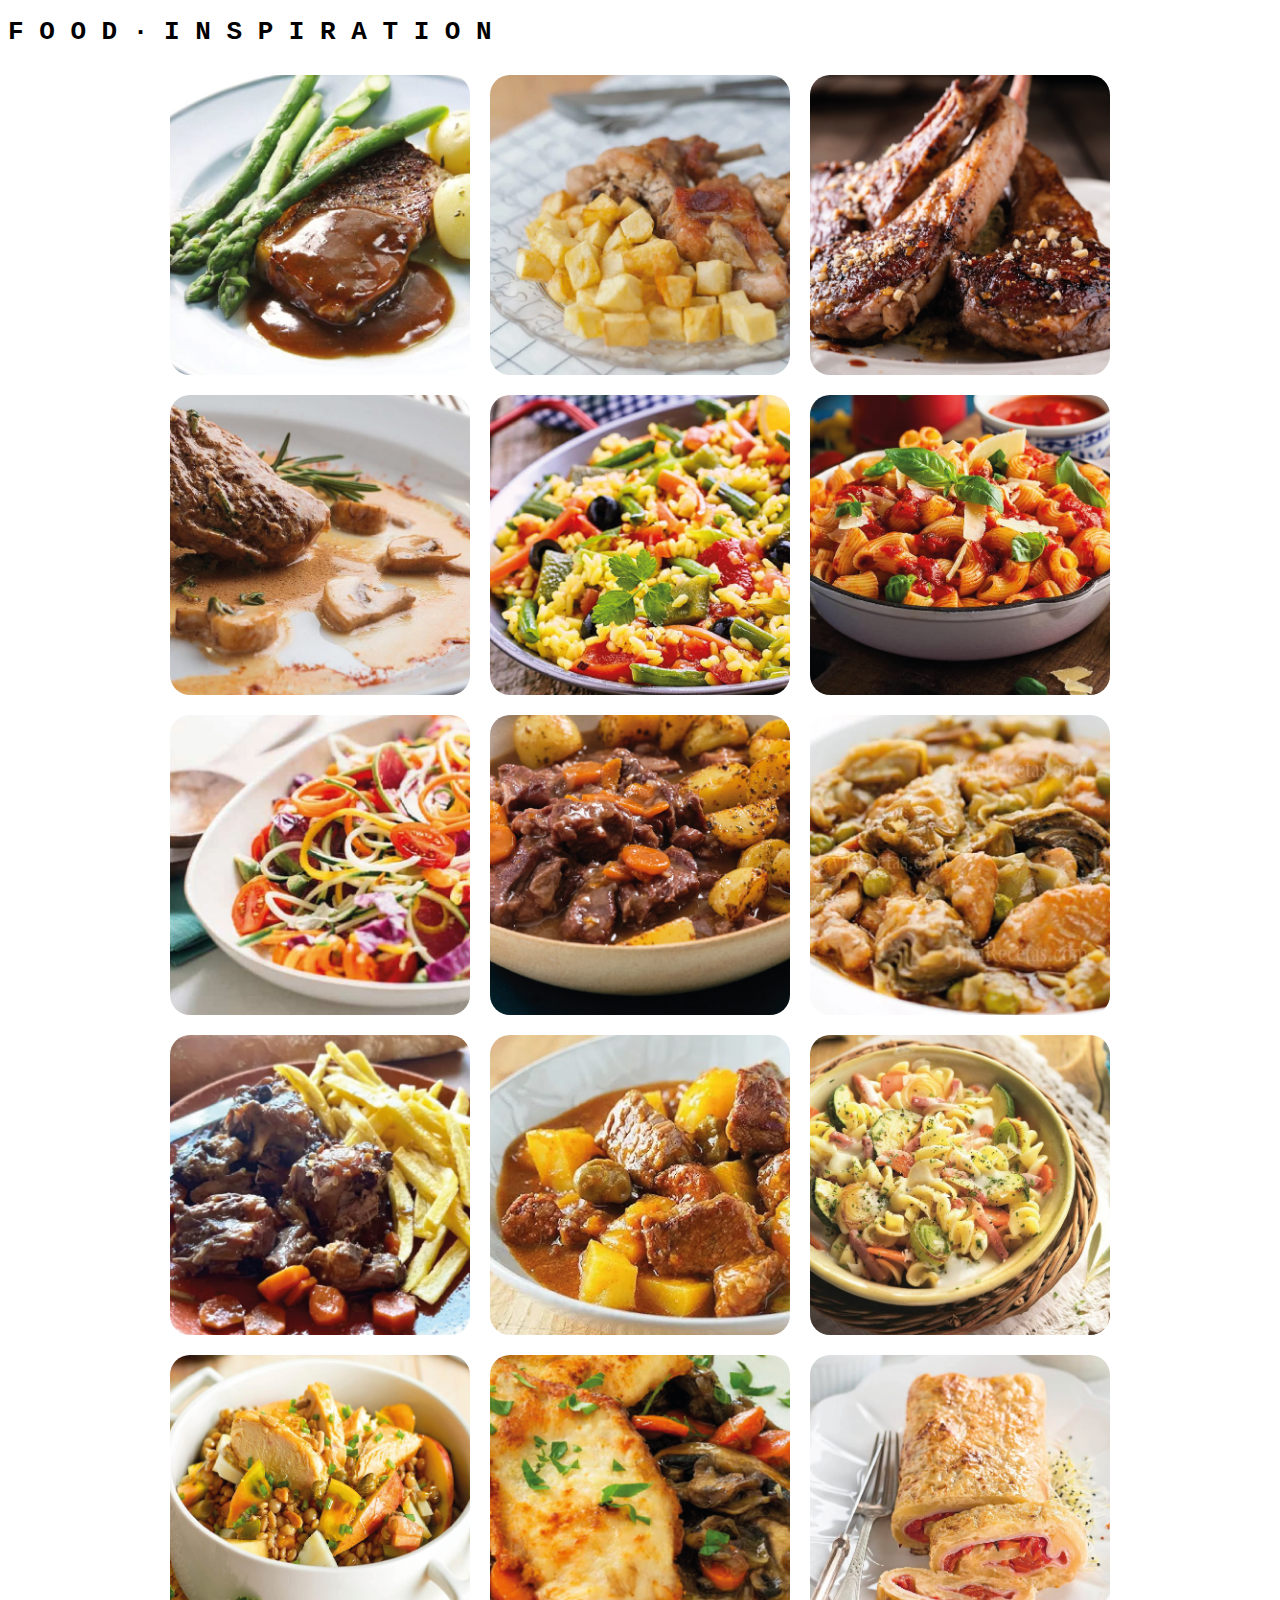
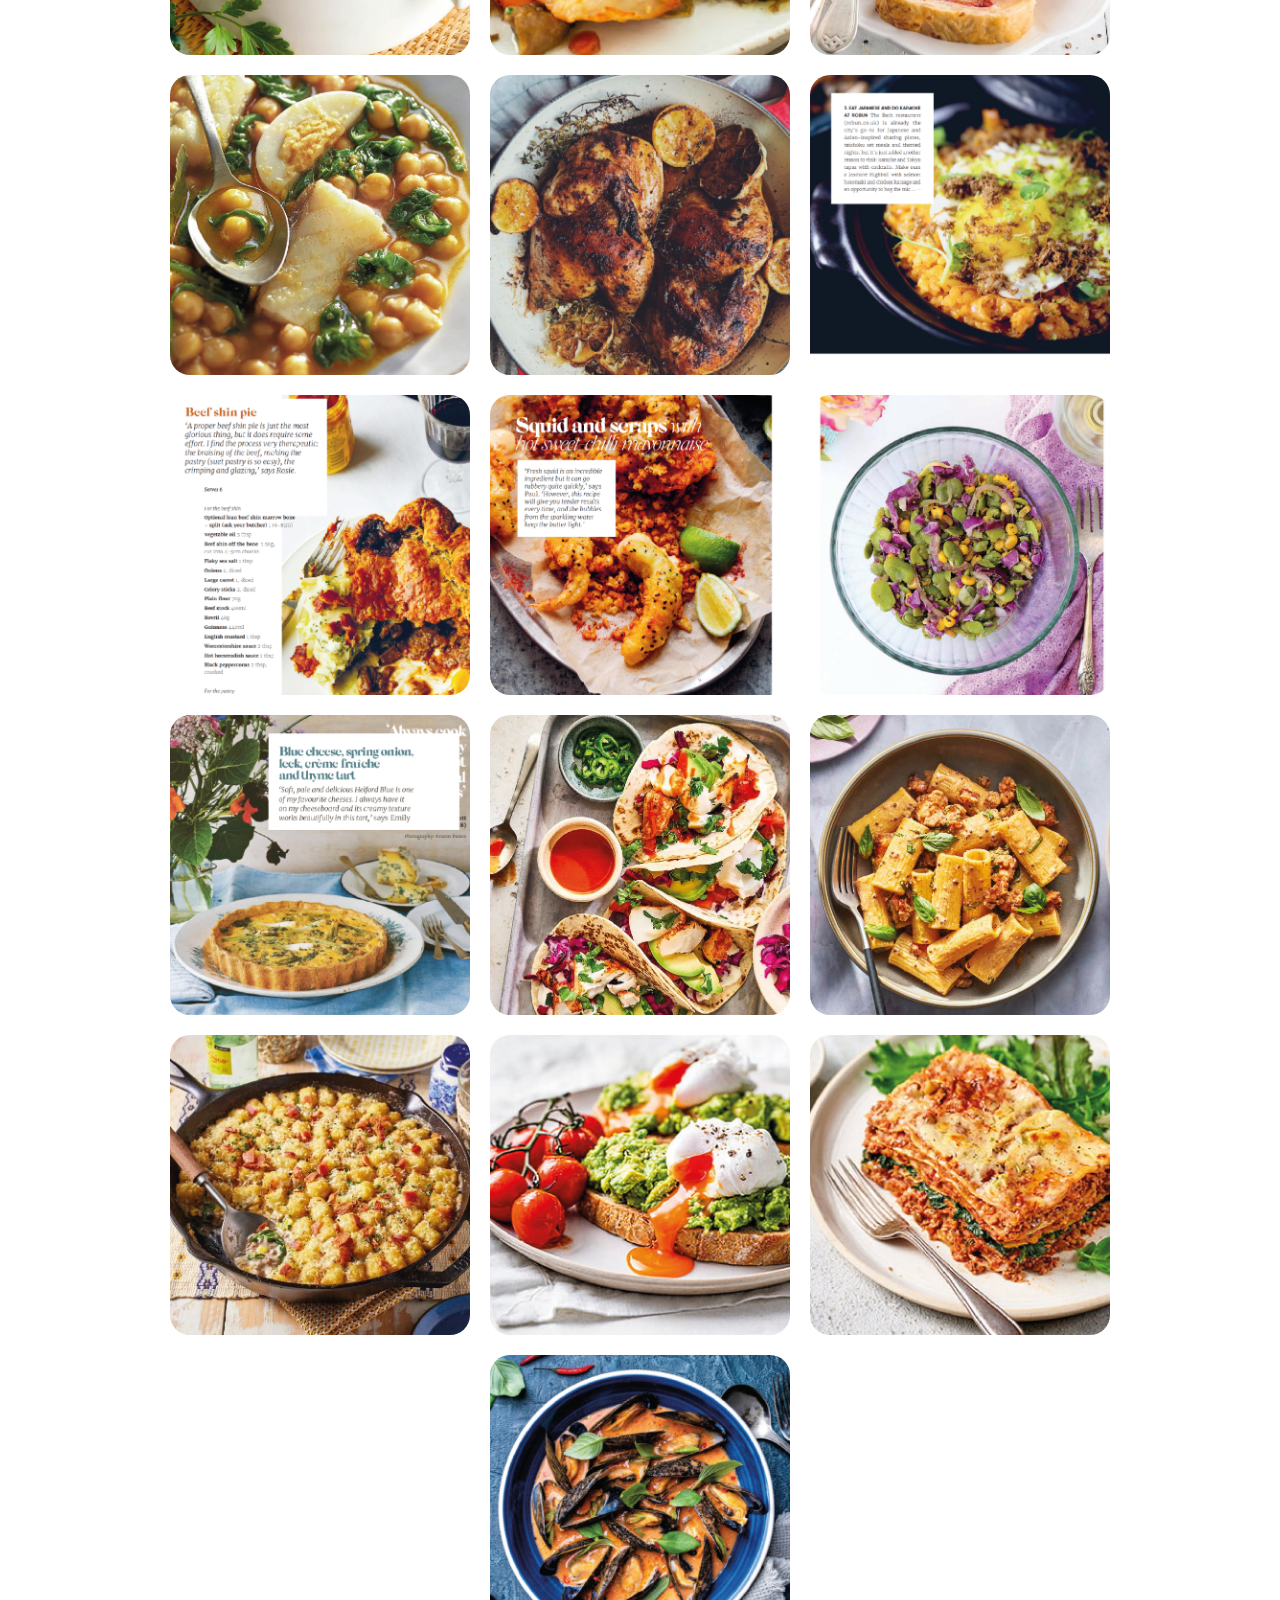
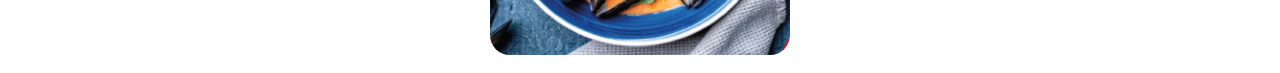
<file: FoodInspiration/index.html>
<!DOCTYPE html>
<html>

<head>
    <meta charset='utf-8'>
    <meta http-equiv='X-UA-Compatible' content='IE=edge'>
    <title>Food Inspiration</title>
    <meta name='viewport' content='width=device-width, initial-scale=1'>
    <link rel='stylesheet' type='text/css' media='screen' href='./mainScripts/mainCss.css'>
    <link rel='icon' type='icon' href='./mainResources/icon.svg'>
</head>

<body>
    <h1>F O O D · I N S P I R A T I O N</h1>
    <main>
        <img src="./mainResources/032825_1.png" />
        <img src="./mainResources/032825_2.png" />
        <img src="./mainResources/032825_3.png" />
        <img src="./mainResources/032825_4.png" />
        <img src="./mainResources/032825_5.png" />
        <img src="./mainResources/032825_6.png" />
        <img src="./mainResources/032825_7.png" />
        <img src="./mainResources/032825_8.png" />
        <img src="./mainResources/032825_9.png" />
        <img src="./mainResources/032825_10.png" />
        <img src="./mainResources/032825_11.png" />

        <img src="./mainResources/032625_1.png" />
        <img src="./mainResources/032625_2.png" />
        <img src="./mainResources/032625_3.png" />
        <img src="./mainResources/032625_4.png" />
        <img src="./mainResources/032625_5.png" />
  
        <img src="./mainResources/032425_1.png" />
        <img src="./mainResources/032425_2.png" />
        <img src="./mainResources/032425_3.png" />
        <img src="./mainResources/032425_4.png" />
        <img src="./mainResources/032425_5.png" />
        <img src="./mainResources/032425_6.png" />        

        <img src="./mainResources/032325_1.png" />
        <img src="./mainResources/032325_2.png" />
        <img src="./mainResources/032325_3.png" />
        <img src="./mainResources/032325_4.png" />
        <img src="./mainResources/032325_5.png" />
       

        <img src="./mainResources/032225_1.png" />        
    </main>
</body>

</html>
</file>
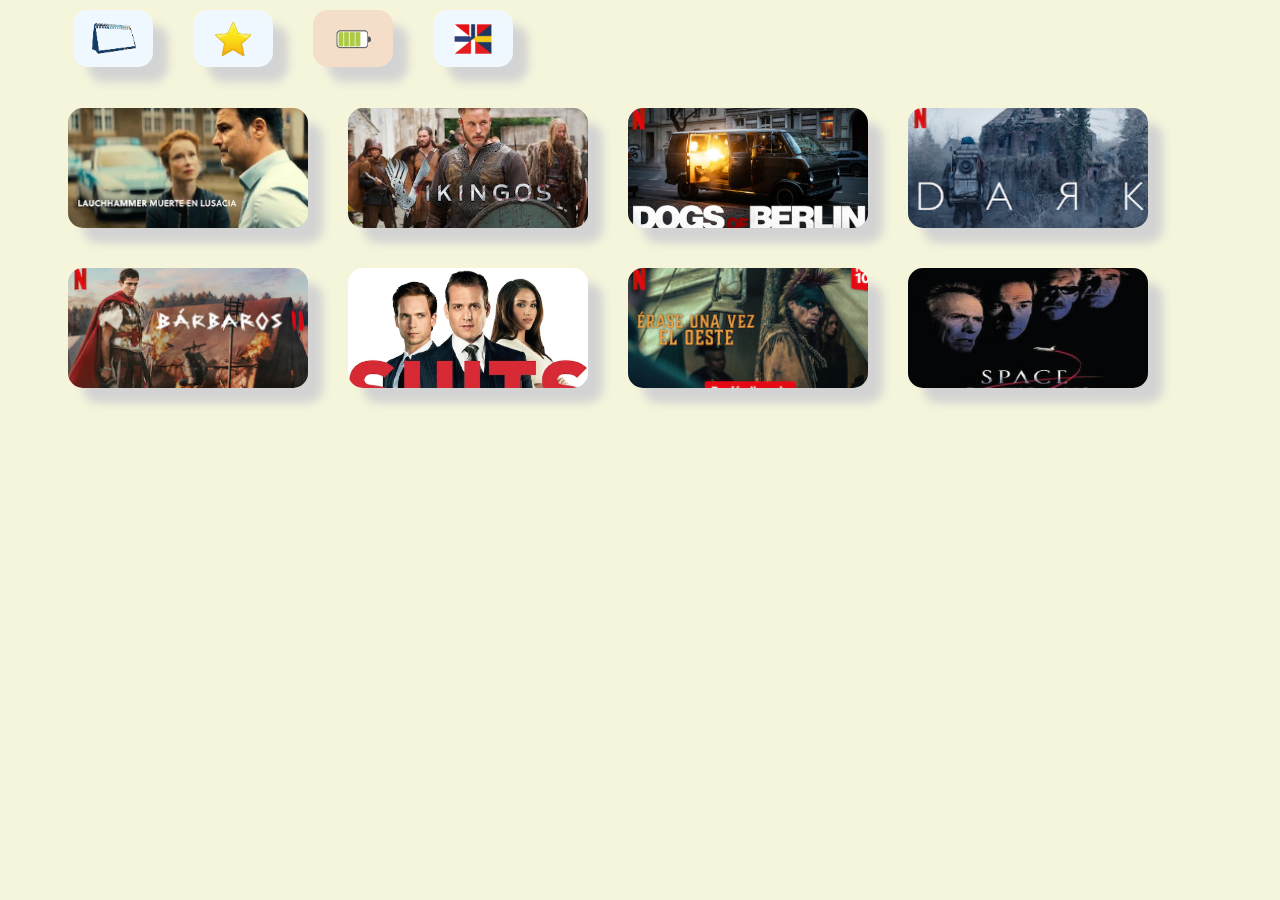
<file: HalloLibrary/library_half.html>
<!DOCTYPE html>
<html>

<head>
    <meta charset="utf-8" />
    <meta http-equiv="X-UA-Compatible" content="IE=edge" />
    <title>Library</title>
    <meta name="viewport" content="width=device-width, initial-scale=1" />
    <link rel="stylesheet" type="text/css" media="screen" href="mainScripts/mainCss.css" />
    <link rel="icon" type="icon" href="resources/library_icon.svg" />
</head>

<body>
    <nav>
        <!-- Enlace para cambiar a historico de peliculas -->
        <card class="historic new" style="background-image: url('./resources/nav_calendar.png')"
        onclick="changeSite('./library_index.html')"></card>
        <card class="historic old" style="background-image: url('./resources/nav_star.png')"        
        onclick="changeSite('./library_seen.html')"></card>
        <card class="historic half current" style="background-image: url('./resources/nav_battery.png')"></card>
        <card class="historic half" style="background-image: url('./resources/nav_scandinavian.png')"
            onclick="changeSite('./library_scandinavian.html')"></card>
    </nav>
    <div id="content">
        <!-- Catalogo de peliculas para ver -->  
        <card style="background-image: url('./resources/lauchhammer.png');"></card>     
        <card style="background-image: url('./resources/vikingos.webp')"></card>
        <card style="background-image: url('./resources/dogs_of_berlin.png')"></card>
        <card style="background-image: url('./resources/dark.png')"></card>
        <card style="background-image: url('./resources/barbaros.png')"></card>
        <card style="background-image: url('./resources/suits.png')"></card>
        <card style="background-image: url('./resources/erase_una_vez_el_oeste.png');"></card>
        <card style="background-image: url('./resources/space_cowboys.png')"></card>
    </div>
    <script src="mainScripts/mainJs.js"></script>
</body>

</html>
</file>
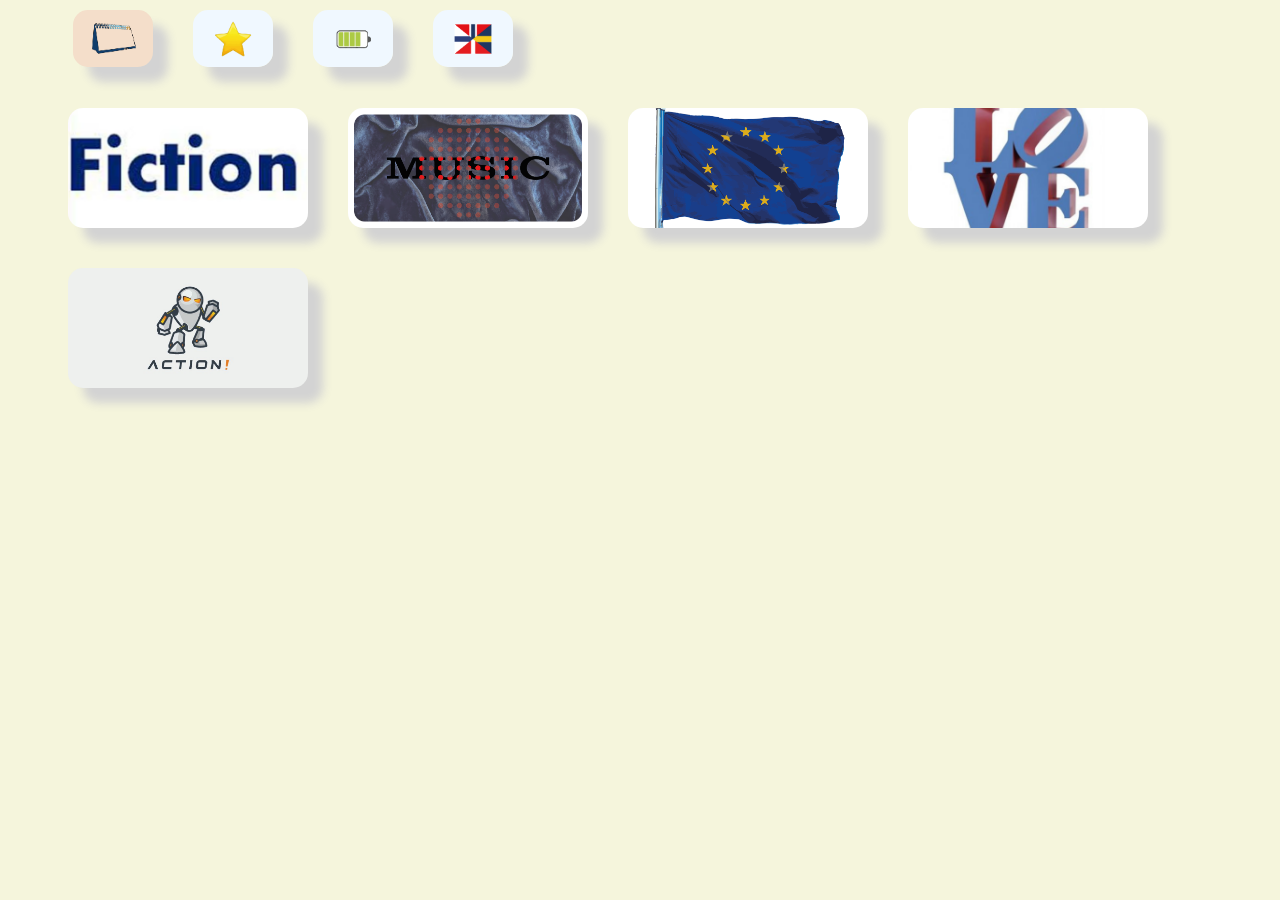
<file: HalloLibrary/library_index.html>
<!DOCTYPE html>
<html>

<head>
    <meta charset="utf-8" />
    <meta http-equiv="X-UA-Compatible" content="IE=edge" />
    <title>Library</title>
    <meta name="viewport" content="width=device-width, initial-scale=1" />
    <link rel="stylesheet" type="text/css" media="screen" href="mainScripts/mainCss.css" />
    <link rel="icon" type="icon" href="resources/library_icon.svg" />
</head>

<body>
    <nav>
        <!-- Enlace para cambiar a historico de peliculas -->
        <card class="historic new current" style="background-image: url('./resources/nav_calendar.png')"></card>
        <card class="historic old" style="background-image: url('./resources/nav_star.png')"
            onclick="changeSite('./library_seen.html')"></card>
        <card class="historic half" style="background-image: url('./resources/nav_battery.png')"
            onclick="changeSite('./library_half.html')"></card>
            <card class="historic half" style="background-image: url('./resources/nav_scandinavian.png')"
                onclick="changeSite('./library_scandinavian.html')"></card>
    </nav>
    <div id="content">
        <!-- Catalogo de peliculas para ver -->
        <card style="background-image: url('./resources/etiqueta_fiction.png')" onclick="displayFiction()"></card>
        <card style="background-image: url('./resources/nueve_reinas.png')" class="tagFiction"></card>
        <card style="background-image: url('./resources/cosmopolis.png')" class="tagFiction"></card>
        <card style="background-image: url('./resources/señorita_tinkle.png')" class="tagFiction"></card>
        <card style="background-image: url('./resources/inside_job.png')" class="tagFiction"></card>
        <card style="background-image: url('./resources/cocktail.png')" class="tagFiction"></card>
        <card style="background-image: url('./resources/cremaster.png')" class="tagFiction"></card>
        <card style="background-image: url('./resources/el_ocaso_del_samurai.png')" class="tagFiction"></card>
        <card style="background-image: url('./resources/herz_aus_glass.png')" class="tagFiction"></card>
        <card style="background-image: url('./resources/they_live.png')" class="tagFiction"></card>
        <card style="background-image: url('./resources/get_carter.png')" class="tagFiction"></card>
        <card style="background-image: url('./resources/salvar_al_soldado_ryan.png')" class="tagFiction"></card>

        <card style="background-image: url('./resources/etiqueta_musica.png')" onclick="displayMusic()"></card>
        <card style="background-image: url('./resources/the_division_bell.png')" class="tagMusic"></card>
        <card style="background-image: url('./resources/21pilots.png')" class="tagMusic"></card>
        <card style="background-image: url('./resources/enemigos_intimos.jpg')" class="tagMusic"></card>
        <card style="background-image: url('./resources/john_adams.png')" class="tagMusic"></card>
        <card style="background-image: url('./resources/phantom_thread.png')" class="tagMusic"></card>
        <card style="background-image: url('./resources/lullabies_to_paralyze.png');" class="tagMusic"></card>

        
        <card style="background-image: url('./resources/etiqueta_europe.png')" onclick="displayEurope()"></card>
        <card style="background-image: url('./resources/cuento_de_primavera.png');" class="tagEurope"></card>

        <card style="background-image: url('./resources/etiqueta_romantica.png')" onclick="displayLove()"></card>

        <card style="background-image: url('./resources/etiqueta_accion.png')" onclick="displayAction()"></card>
        <card style="background-image: url('./resources/comando.png')" class="tagAction"></card>
        <card style="background-image: url('./resources/double_team.png')" class="tagAction"></card>
    </div>
    <script src="mainScripts/mainJs.js"></script>
</body>

</html>
</file>
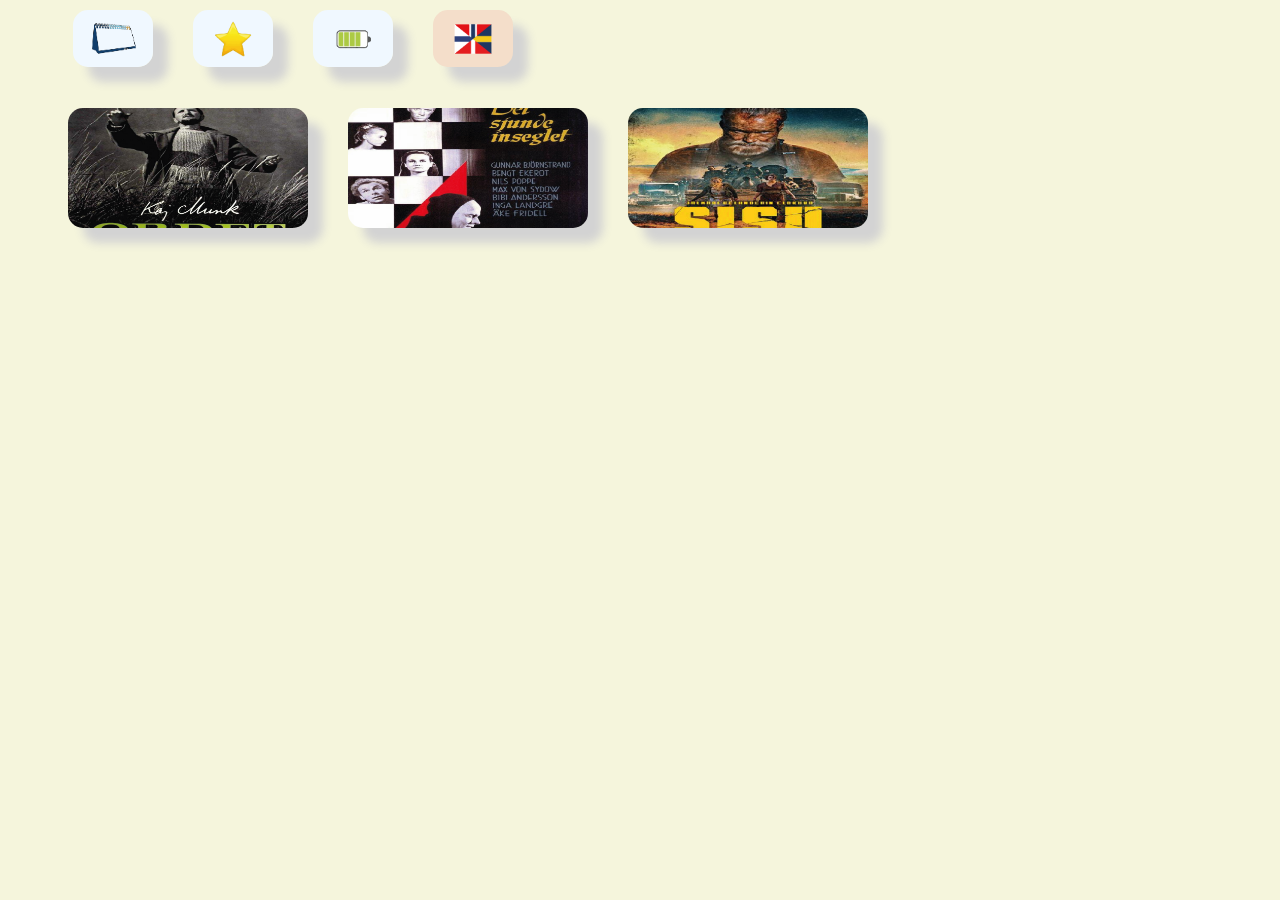
<file: HalloLibrary/library_scandinavian.html>
<!DOCTYPE html>
<html>

<head>
    <meta charset="utf-8" />
    <meta http-equiv="X-UA-Compatible" content="IE=edge" />
    <title>Library</title>
    <meta name="viewport" content="width=device-width, initial-scale=1" />
    <link rel="stylesheet" type="text/css" media="screen" href="mainScripts/mainCss.css" />
    <link rel="icon" type="icon" href="resources/library_icon.svg" />
</head>

<body>
    <nav>
        <!-- Enlace para cambiar a historico de peliculas -->
        <card class="historic new" style="background-image: url('./resources/nav_calendar.png')"
            onclick="changeSite('./library_index.html')"></card>
        <card class="historic old" style="background-image: url('./resources/nav_star.png')"
            onclick="changeSite('./library_seen.html')"></card>
        <card class="historic half" style="background-image: url('./resources/nav_battery.png')"
            onclick="changeSite('./library_half.html')"></card>
        <card class="historic half current" style="background-image: url('./resources/nav_scandinavian.png')"></card>
    </nav>
    <div id="content">
        <!-- Catalogo de peliculas -->
        <card style="background-image: url('./resources/ordet.png')"></card>
        <card style="background-image: url('./resources/el_septimo_sello.png')"></card>
        <card style="background-image: url('./resources/sisu.png')"></card>
    </div>
    <script src="mainScripts/mainJs.js"></script>
</body>

</html>
</file>
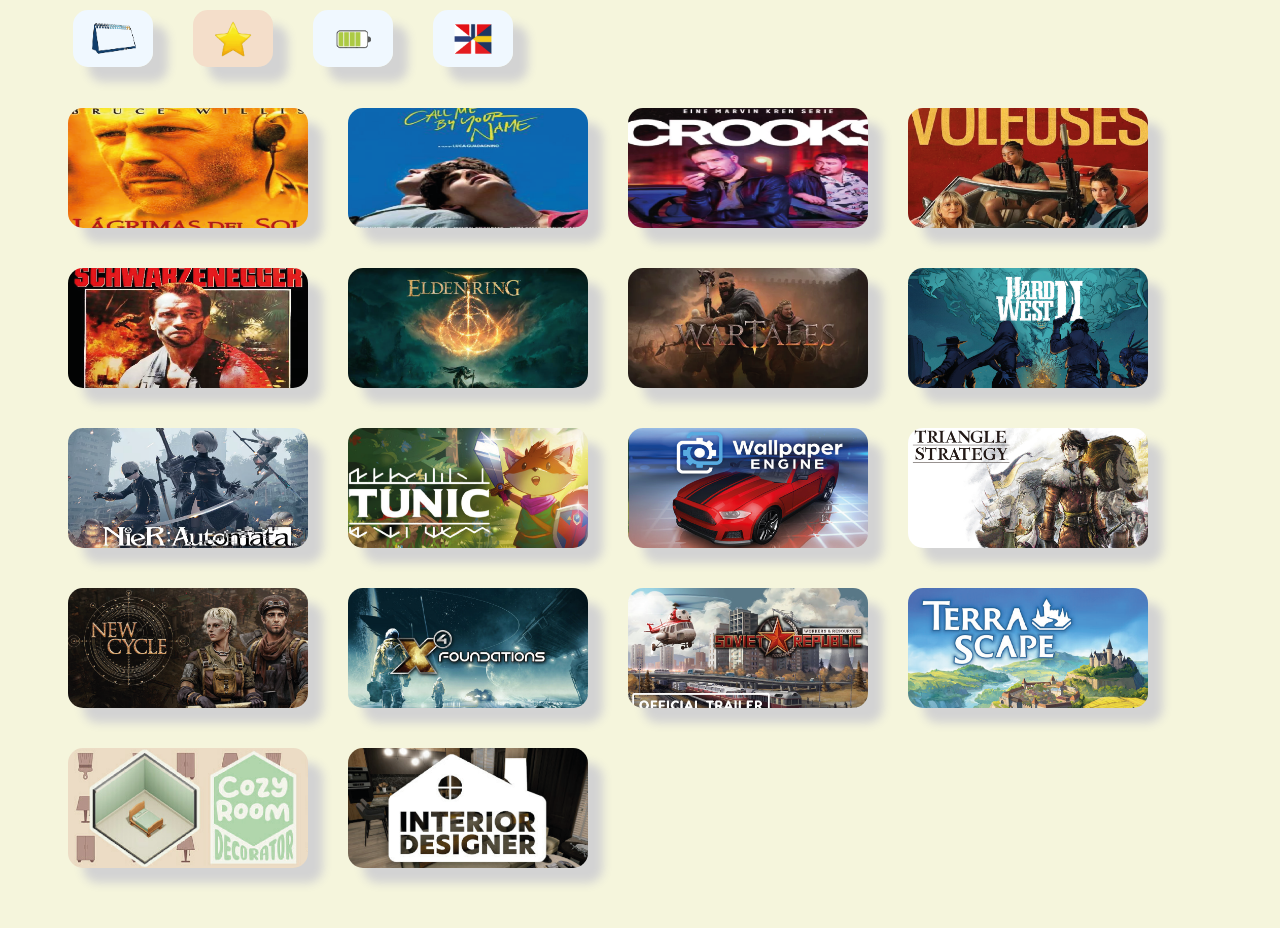
<file: HalloLibrary/library_seen.html>
<!DOCTYPE html>
<html>

<head>
    <meta charset="utf-8" />
    <meta http-equiv="X-UA-Compatible" content="IE=edge" />
    <title>Library</title>
    <meta name="viewport" content="width=device-width, initial-scale=1" />
    <link rel="stylesheet" type="text/css" media="screen" href="mainScripts/mainCss.css" />
    <link rel="icon" type="icon" href="resources/library_icon.svg" />
</head>

<body>
    <nav>
        <!-- Enlace para cambiar a historico de peliculas -->
        <card class="historic new" style="background-image: url('./resources/nav_calendar.png')"
            onclick="changeSite('./library_index.html')"></card>
        <card class="historic old current" style="background-image: url('./resources/nav_star.png')"></card>
        <card class="historic half" style="background-image: url('./resources/nav_battery.png')"        
        onclick="changeSite('./library_half.html')"></card>
        <card class="historic half" style="background-image: url('./resources/nav_scandinavian.png')"
            onclick="changeSite('./library_scandinavian.html')"></card>
    </nav>
    <div id="content">
        <!-- Catalogo de peliculas vistas -->
        <card style="background-image: url('./resources/lagrimas_del_sol.png')"></card>
        <card style="background-image: url('./resources/call_me_by_your_name.png')"></card>
        <card style="background-image: url('./resources/crooks.png')"></card>

        <card style="background-image: url('./resources/ladronas.png')"></card>

        <card style="background-image: url('./resources/predator.png');"></card>

        <card style="background-image: url('./resources/elden_ring.png');"></card>
        <card style="background-image: url('./resources/wartales.png');"></card>
        <card style="background-image: url('./resources/hard_west_2.png');"></card>
        <card style="background-image: url('./resources/nier_automata.png');"></card>
        <card style="background-image: url('./resources/tunic.png');"></card>
        <card style="background-image: url('./resources/wall_paper_engine.png');"></card>
        <card style="background-image: url('./resources/triangle_strategy.png');"></card>
        <card style="background-image: url('./resources/new_cycle.png');"></card>
        <card style="background-image: url('./resources/x4_foundations.png');"></card>
        <card style="background-image: url('./resources/soviet_republic.png');"></card>
        <card style="background-image: url('./resources/terra_scape.png');"></card>
        <card style="background-image: url('./resources/cozy_room.png');"></card>
        <card style="background-image: url('./resources/interior_designer.png');"></card>
    </div>
    <script src="mainScripts/mainJs.js"></script>
</body>

</html>
</file>
<file: FoodInspiration/mainScripts/mainCss.css>
h1 {
    font-family: monospace;
}

img {
    width: 300px;
    height: 300px;
    border-radius: 20px;
    margin: 10px;
}

main {
    display: flex;
    justify-content: center;
    flex-wrap: wrap;
}
</file>
<file: HalloLibrary/mainScripts/mainCss.css>
body {
    background-color: beige;
}

#content {
    margin: 40px;
    display: flex;
    flex-wrap: wrap;
}

nav {
    margin: 30px 45px;
}

card {
    background-color: aliceblue;
    border-radius: 15px;
    box-shadow: 15px 15px 10px lightgray;
    padding: 60px 120px;
    margin: 20px;
    background-size: cover;
    background-position: center;
}

.historic {
    border-radius: 15px;
    box-shadow: 15px 15px 10px lightgray;
    padding: 20px 40px;
    margin: 20px;
    background-size: contain;
    object-fit: contain;   
    background-size: 80px;
    background-repeat: no-repeat;
}

/* .historic.new {
    background-color: rgba(128, 240, 137, 0.5);
}

.historic.old {
    background-color: rgba(240, 128, 128, 0.5);    
}

.historic.half {
    background-color: rgba(240, 128, 171, 0.5);    
} */

.current {
    background-color: rgba(240, 128, 128, 0.2);
}

.tagFiction,
.tagGame,
.tagLove,
.tagAction,
.tagMusic,
.tagEurope{
    display: none;
}
</file>
